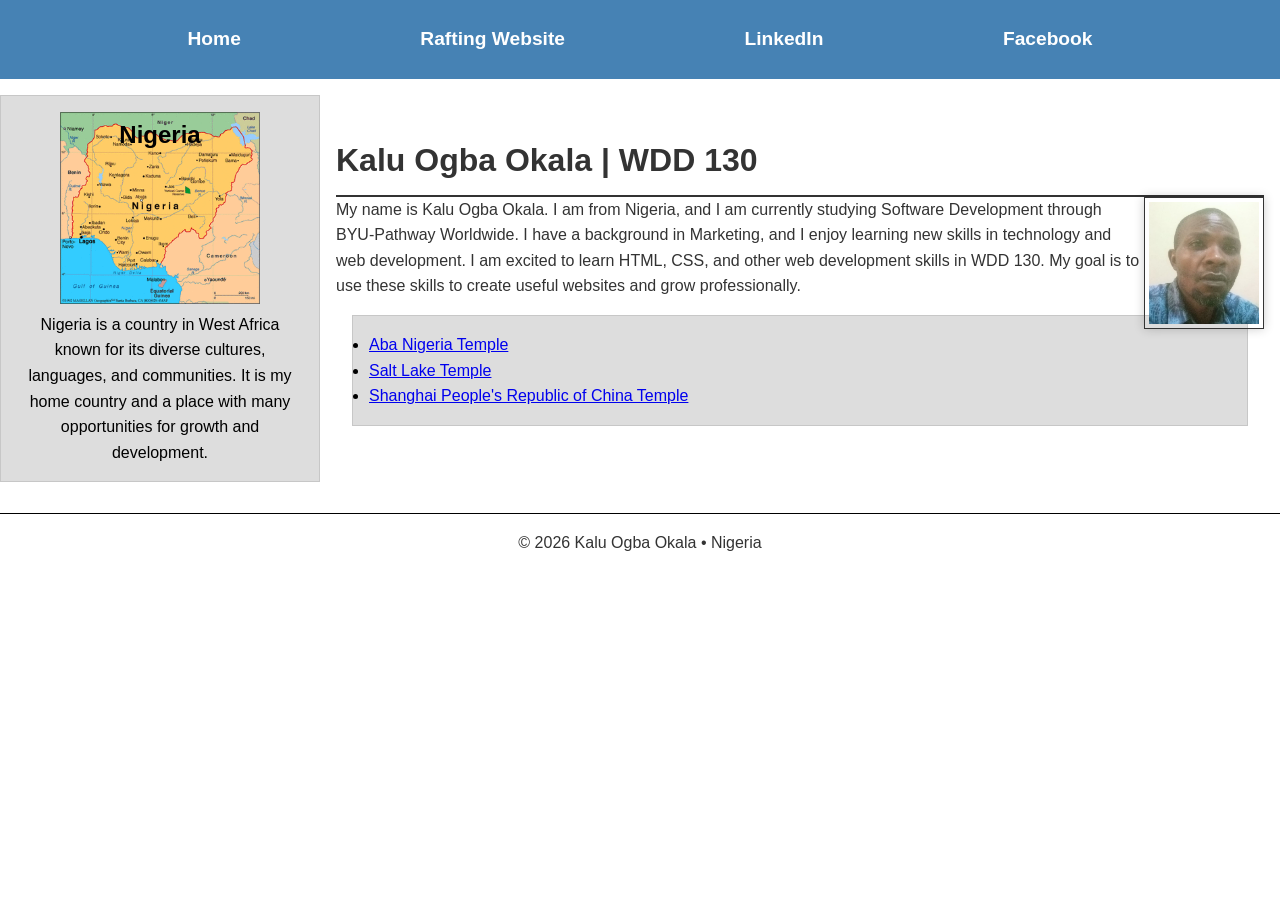
<file: index.html>
<!-- 14th September, 2026 -->
<!DOCTYPE html>
<html lang="en-US">

<head>
    <meta charset="utf-8">
    <meta name="viewport" content="width=device-width, initial-scale=1.0">
    <title>Kalu Ogba Okala | WDD 130</title>

    <meta name="description"
      content="Kalu Ogba Okala's WDD 130 home page featuring web development, software development, and information about Nigeria.">
    <meta name="author" content="Kalu Ogba Okala">
    <link rel="stylesheet" href="styles/styles.css">
</head>

<body>
    <header>
        <nav>
            <a href="#">Home</a>
            <a href="wwr/">Rafting Website</a>
            <a href="https://linkedin.com" target="_blank" rel="noopener">LinkedIn</a>
            <a href="https://facebook.com" target="_blank" rel="noopener">Facebook</a>
        </nav>
    </header>

    <div class="grid">
        <main>
            <h1>Kalu Ogba Okala | WDD 130</h1>

            <img src="images/profile.jpeg" alt="Kalu Ogba Okala">

            <p>
                My name is Kalu Ogba Okala. I am from Nigeria, and I am currently studying
                Software Development through BYU-Pathway Worldwide. I have a background in
                Marketing, and I enjoy learning new skills in technology and web development.
                I am excited to learn HTML, CSS, and other web development skills in WDD 130.
                My goal is to use these skills to create useful websites and grow professionally.
            </p>

            <ul class="box">
                <li>
                    <a href="https://churchofjesuschristtemples.org/aba-nigeria-temple/"
                      target="_blank" rel="noopener">
                        Aba Nigeria Temple
                    </a>
                </li>

                <li>
                    <a href="https://churchofjesuschristtemples.org/salt-lake-temple/"
                      target="_blank" rel="noopener">
                        Salt Lake Temple
                    </a>
                </li>

                <li>
                    <a href="https://churchofjesuschristtemples.org/shanghai-people's-republic-of-china-temple/"
                      target="_blank" rel="noopener">
                        Shanghai People's Republic of China Temple
                    </a>
                </li>
            </ul>
        </main>

        <aside class="box">
            <h2>Nigeria</h2>
            <img src="images/nigeria.jpg" alt="Map or landscape of Nigeria">
            <p>
                Nigeria is a country in West Africa known for its diverse cultures, languages,
                and communities. It is my home country and a place with many opportunities for
                growth and development.
            </p>
        </aside>
    </div>

    <footer>
        <p>&copy; 2026 Kalu Ogba Okala &bull; Nigeria</p>
    </footer>
</body>

</html>
</file>
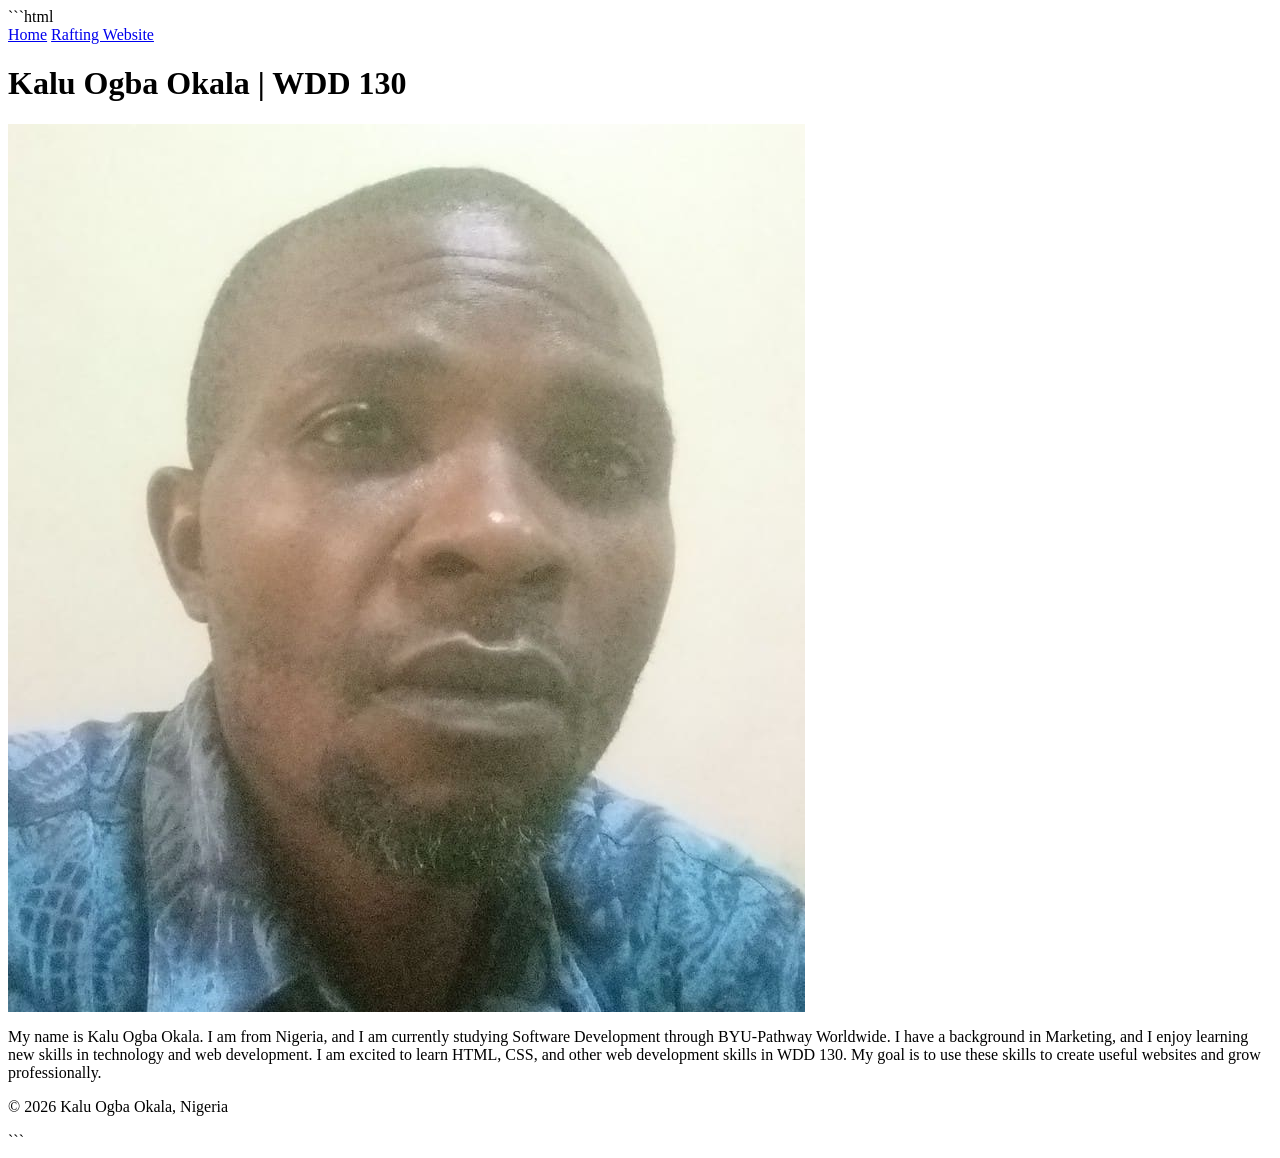
<file: week01/index.html>
```html
<!DOCTYPE html>
<html lang="en">

<head>
    <meta charset="UTF-8">
    <meta name="viewport" content="width=device-width, initial-scale=1.0">
    <title>Kalu Ogba Okala | WDD 130</title>
</head>

<body>
    <header>
        <nav>
            <a href="#">Home</a>
            <a href="wwr/">Rafting Website</a>
        </nav>
    </header>

    <main>
        <h1>Kalu Ogba Okala | WDD 130</h1>
        <img src="../images/profile.jpeg" alt="Kalu Ogba Okala">

        <p>
            My name is Kalu Ogba Okala. I am from Nigeria, and I am currently studying
            Software Development through BYU-Pathway Worldwide. I have a background in
            Marketing, and I enjoy learning new skills in technology and web development.
            I am excited to learn HTML, CSS, and other web development skills in WDD 130.
            My goal is to use these skills to create useful websites and grow professionally.
        </p>
    </main>

    <footer>
        <p>&copy; 2026 Kalu Ogba Okala, Nigeria</p>
    </footer>
</body>

</html>
```
</file>
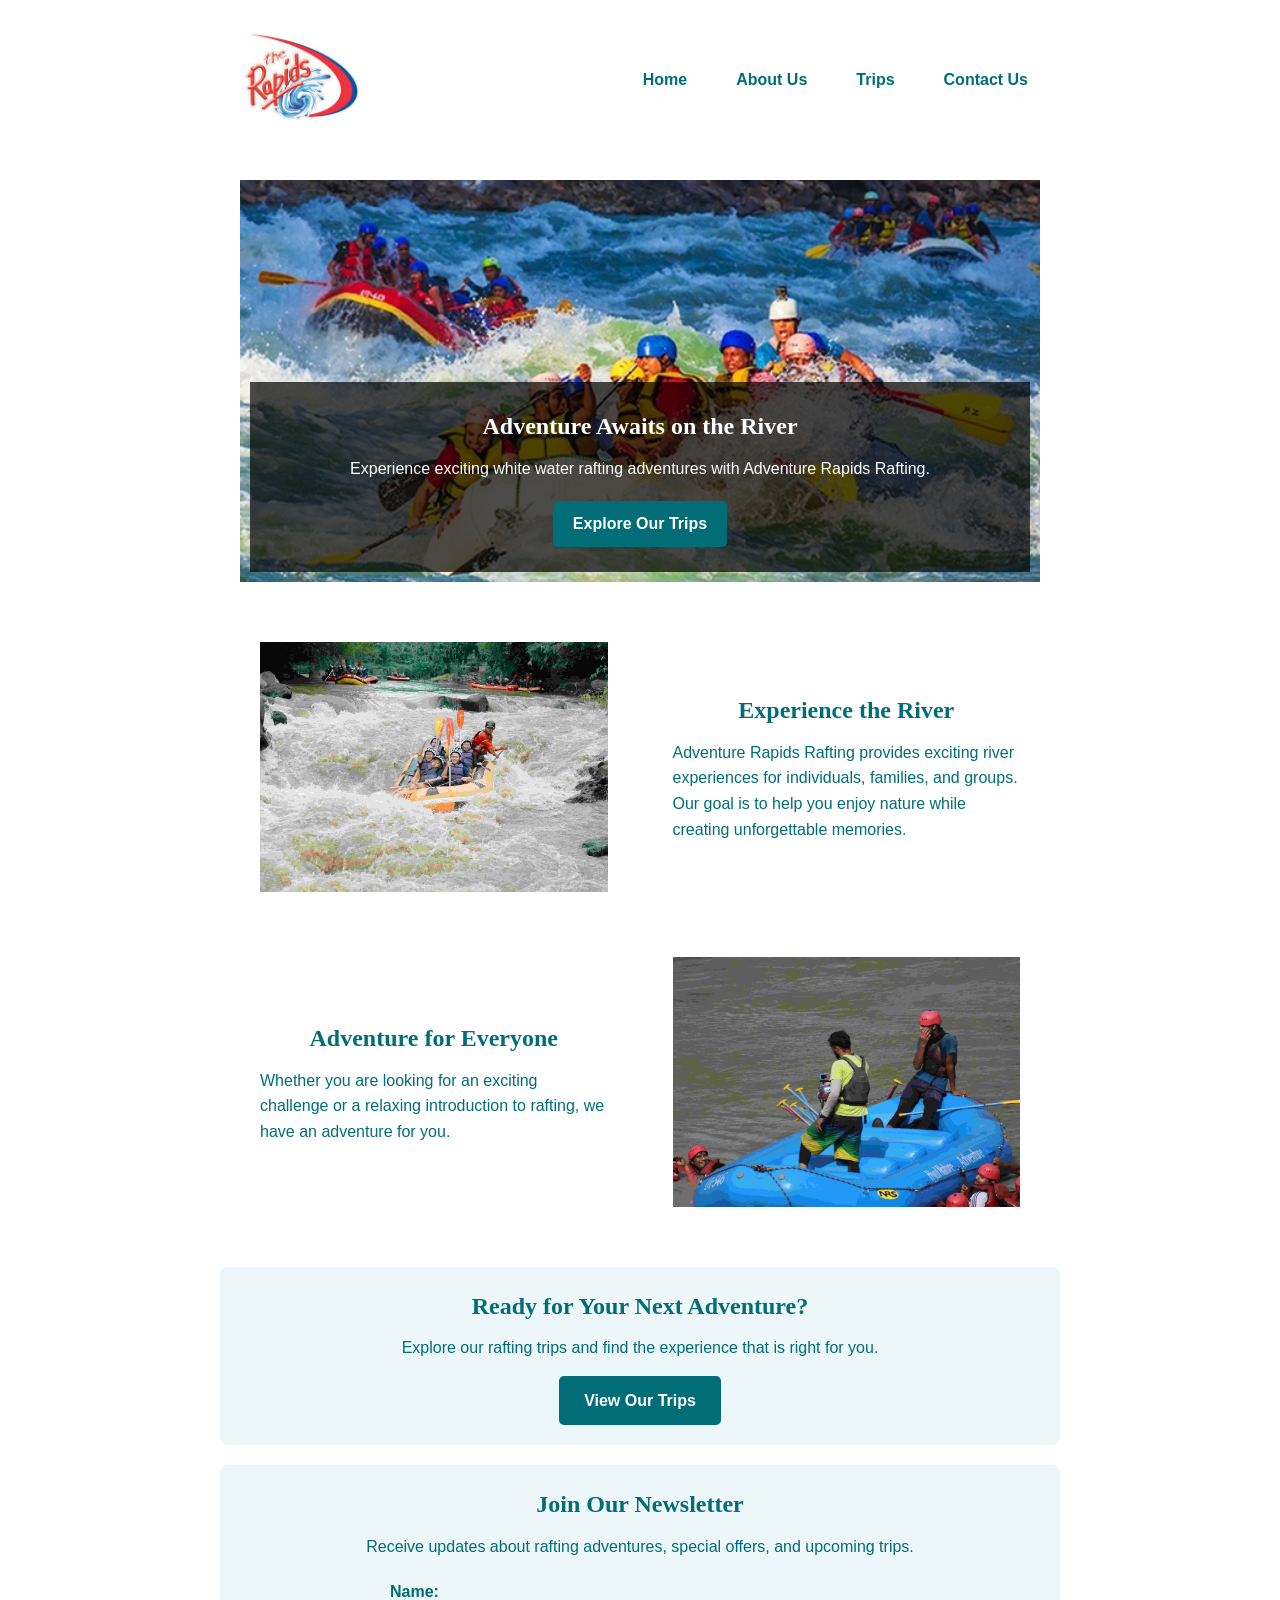
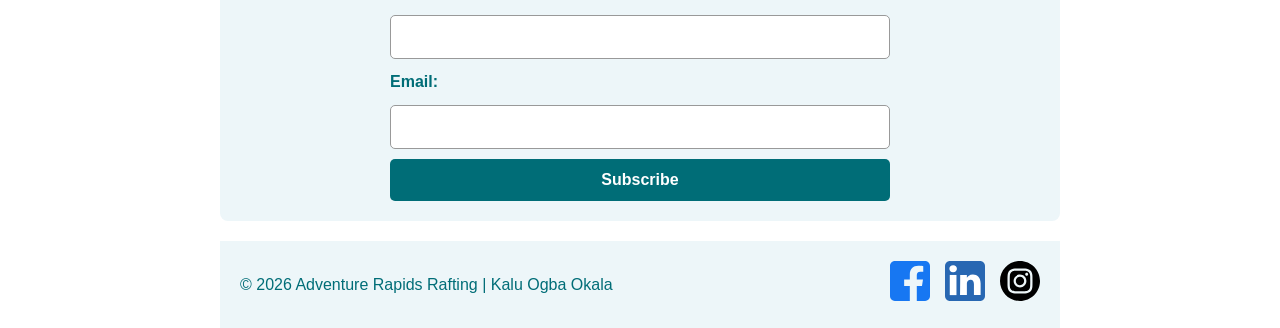
<file: wwr/index.html>
<!DOCTYPE html>
<html lang="en">

<head>
    <meta charset="UTF-8">
    <meta name="viewport" content="width=device-width, initial-scale=1.0">

    <meta name="description"
      content="Discover exciting white water rafting adventures with Adventure Rapids Rafting. Explore our trips and experience the river.">

    <meta name="author" content="Kalu Ogba Okala">

    <title>Adventure Rapids Rafting | Home</title>

    <link rel="stylesheet" href="styles/rafting.css">
</head>

<body>

    <header>
        <img src="images/rafting-logo.jpg" alt="Adventure Rapids Rafting logo">

        <nav>
            <ul>
                <li><a href="index.html">Home</a></li>
                <li><a href="about.html">About Us</a></li>
                <li><a href="trips.html">Trips</a></li>
                <li><a href="contact.html">Contact Us</a></li>
            </ul>
        </nav>
    </header>

    <main>

        <!-- HERO -->
        <section class="hero">

            <img src="images/rafting-hero.jpg" alt="White water rafting adventure on a river">

            <div class="hero-content">
                <h1>Adventure Awaits on the River</h1>

                <p>
                    Experience exciting white water rafting adventures
                    with Adventure Rapids Rafting.
                </p>

                <a href="trips.html">Explore Our Trips</a>
            </div>

        </section>


        <!-- PURPOSE / OFFERINGS -->
        <section class="home-grid">

            <div>
                <img src="images/rafting-family.jpg"
                  alt="Family enjoying a white water rafting adventure">
            </div>

            <div>
                <h2>Experience the River</h2>

                <p>
                    Adventure Rapids Rafting provides exciting river
                    experiences for individuals, families, and groups.
                    Our goal is to help you enjoy nature while creating
                    unforgettable memories.
                </p>
            </div>

            <div>
                <h2>Adventure for Everyone</h2>

                <p>
                    Whether you are looking for an exciting challenge
                    or a relaxing introduction to rafting, we have
                    an adventure for you.
                </p>
            </div>

            <div>
                <img src="images/rafting-adventure.jpg"
                  alt="Rafters navigating an exciting river adventure">
            </div>

        </section>


        <!-- CALL TO ACTION -->
        <section class="home-cta">

            <h2>Ready for Your Next Adventure?</h2>

            <p>
                Explore our rafting trips and find the experience
                that is right for you.
            </p>

            <a href="trips.html">View Our Trips</a>

        </section>


        <!-- NEWSLETTER -->
        <section class="newsletter">

            <h2>Join Our Newsletter</h2>

            <p>
                Receive updates about rafting adventures,
                special offers, and upcoming trips.
            </p>

            <form>

                <label for="newsletter-name">Name:</label>
                <input type="text" id="newsletter-name" name="name" required>

                <label for="newsletter-email">Email:</label>
                <input type="email" id="newsletter-email" name="email" required>

                <button type="submit">Subscribe</button>

            </form>

        </section>

    </main>


    <footer>

        <p>&copy; 2026 Adventure Rapids Rafting | Kalu Ogba Okala</p>

        <nav class="socialmedia">

            <a href="https://facebook.com">
                <img src="images/facebook.svg" alt="Facebook">
            </a>

            <a href="https://linkedin.com">
                <img src="images/linkedin.svg" alt="LinkedIn">
            </a>

            <a href="https://instagram.com">
                <img src="images/instagram.svg" alt="Instagram">
            </a>

        </nav>

    </footer>

</body>

</html>
</file>
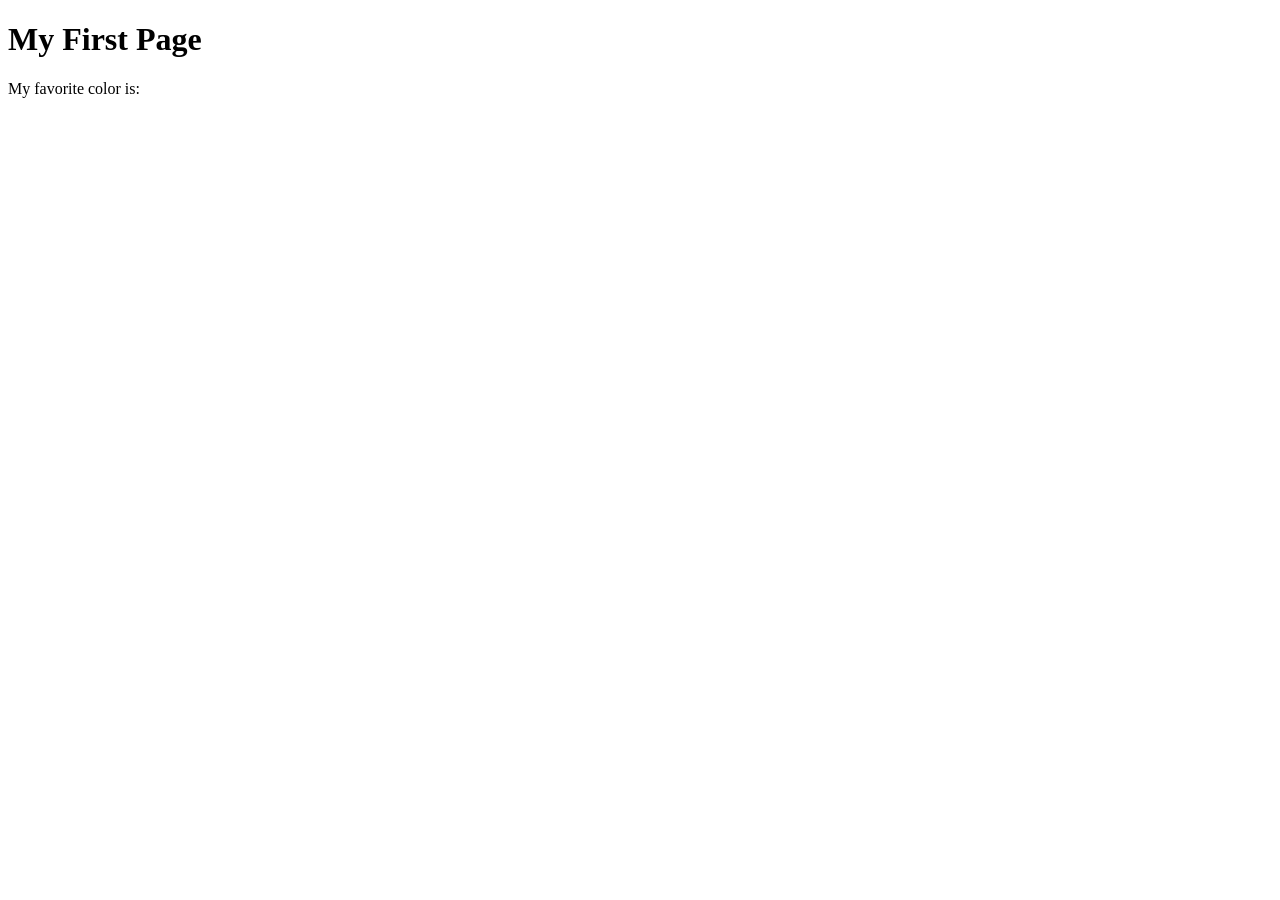
<file: week01/first-page.html>
<!DOCTYPE html>
<html lang="en">
<head>
    <meta charset="UTF-8">
    <meta name="viewport" content="width=device-width, initial-scale=1.0">
    <title>My First Page</title>
</head>
<body>
    <h1>My First Page</h1>
    <p>My favorite color is: </p>
</body>
</html>
</file>
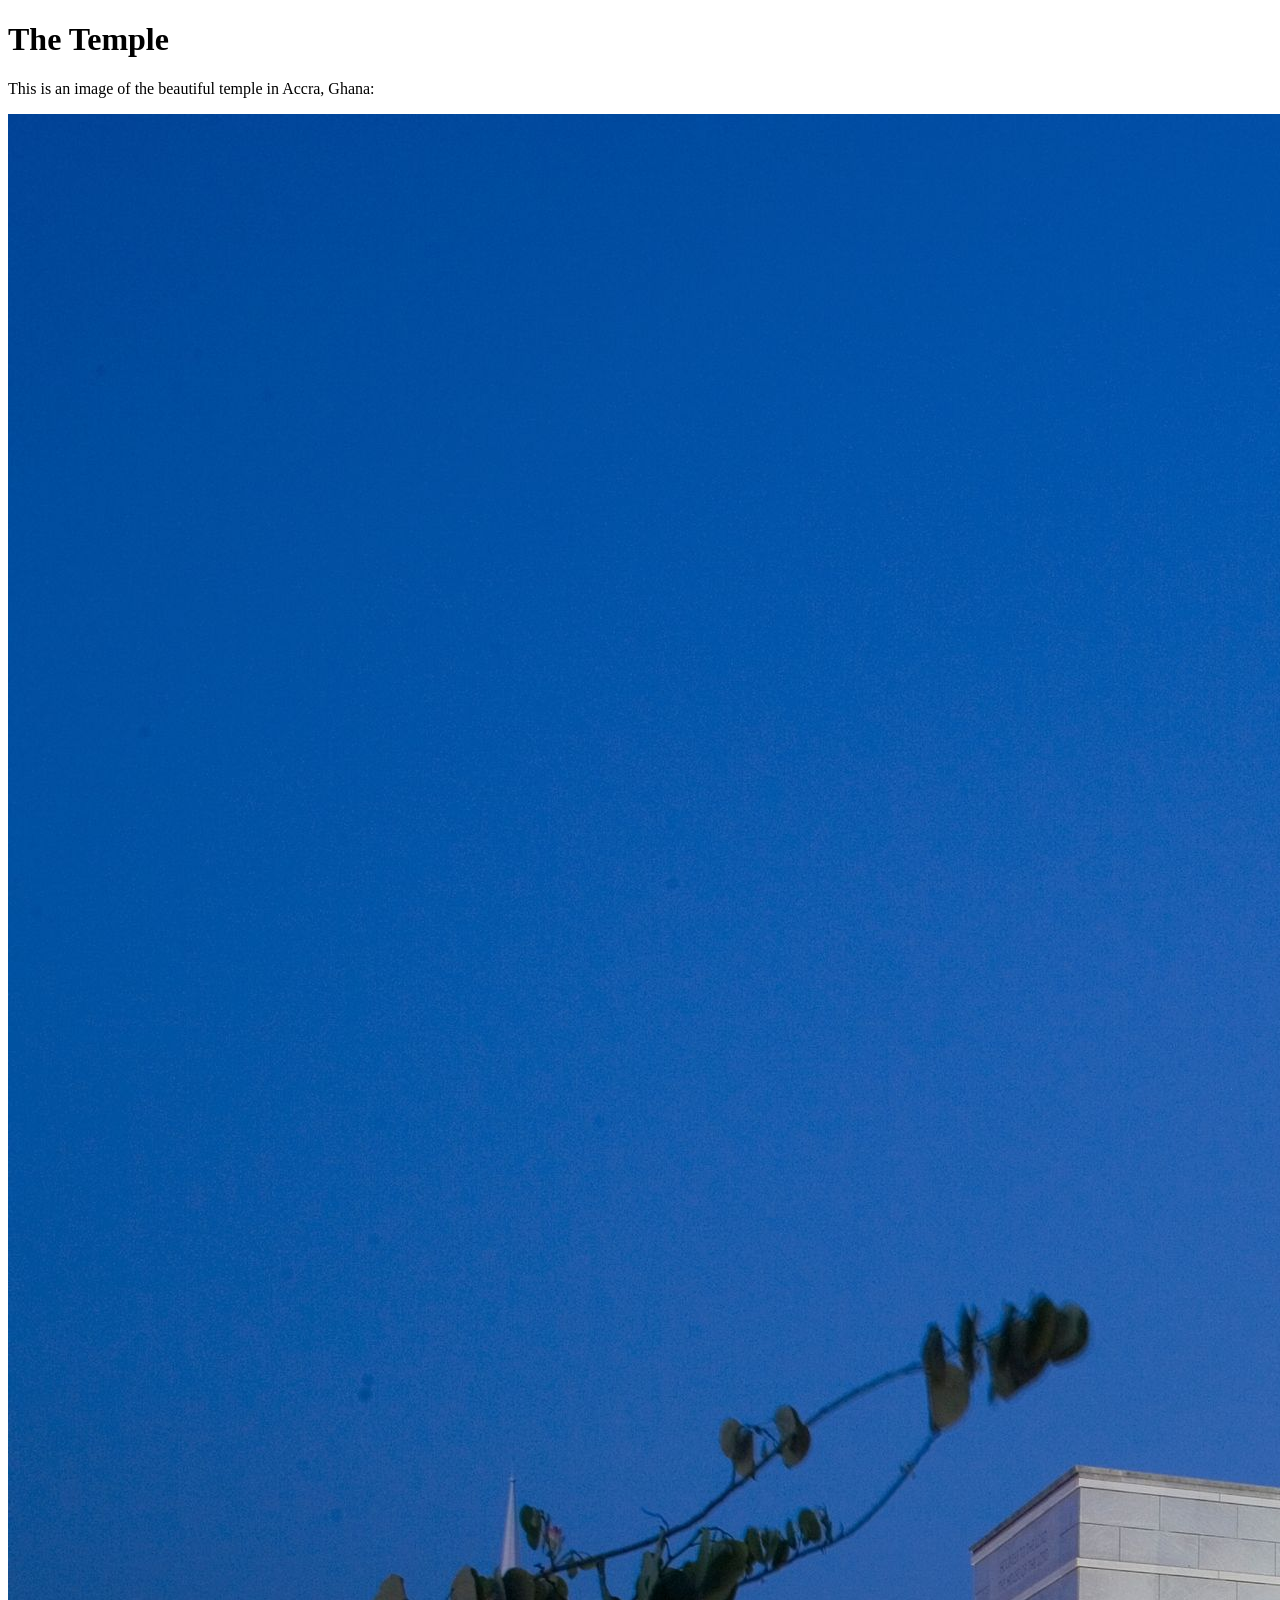
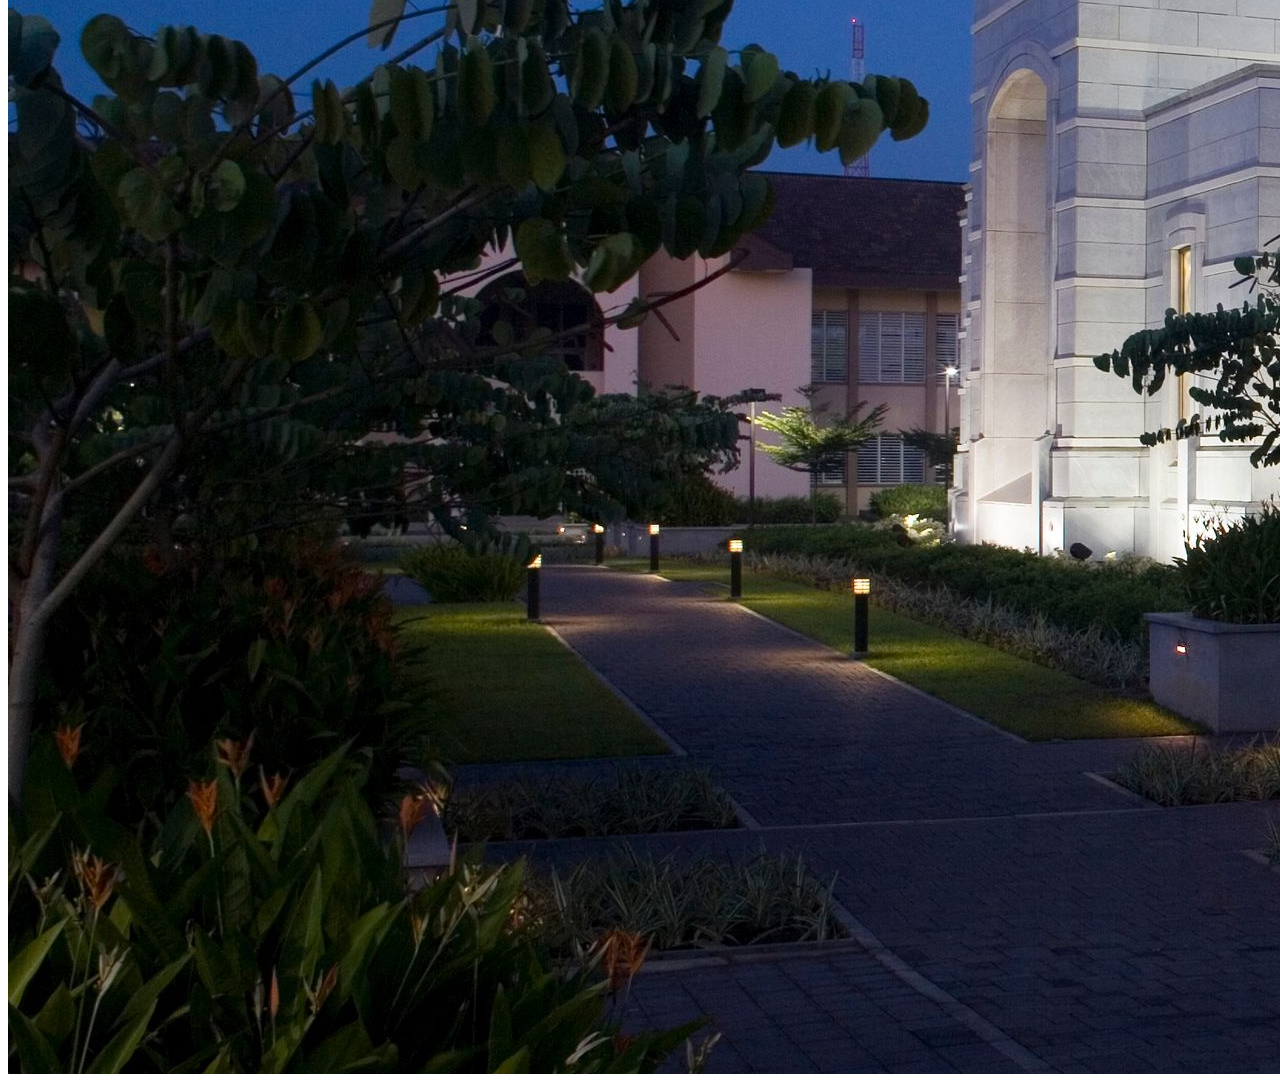
<file: week01/images.html>
<!DOCTYPE html>
<html lang="en">
<head>
    <meta charset="UTF-8">
    <meta name="viewport" content="width=device-width, initial-scale=1.0">
    <title>Temple Image</title>
</head>
<body>
    <h1>The Temple</h1>
    <p>This is an image of the beautiful temple in Accra, Ghana:</p>
    <img src="images/temple-large.jpeg" alt="The Accra Ghana Temple">
    
</body>
</html>
</file>
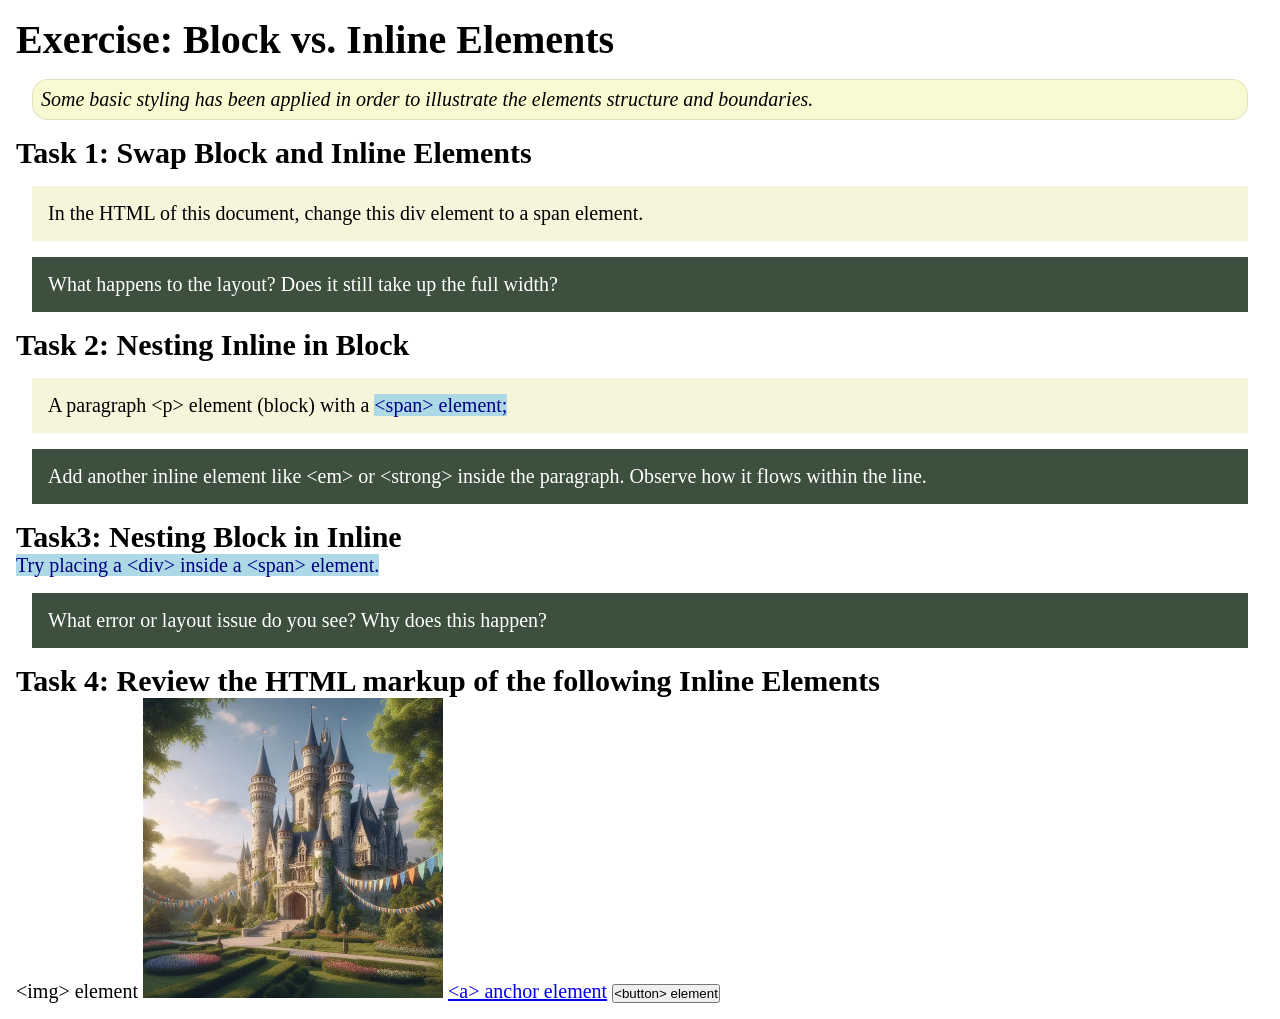
<file: week02/block-vs-inline.html>
<!DOCTYPE html>
<html lang="en">

<head>
    <meta charset="UTF-8">
    <meta name="viewport" content="width=device-width, initial-scale=1.0">
    <title>Exercise: Block vs. Inline Elements</title>
    <link rel="stylesheet" href="styles/block-vs-inline.css">
</head>

<body>
    <main>
        <h1>Exercise: Block vs. Inline Elements</h1>
        <p class="note">Some basic styling has been applied in order to illustrate the elements structure and
            boundaries.</p>

        <h2>Task 1: Swap Block and Inline Elements</h2>
        <div>In the HTML of this document, change this div element to a span element.</div>

        <p class="question">What happens to the layout? Does it still take up the full width?</p>

        <h2>Task 2: Nesting Inline in Block</h2>
        <p>A paragraph &lt;p&gt; element (block) with a <span>&lt;span&gt; element;</span></p>
        <p class="question">Add another inline element like &lt;em&gt; or &lt;strong&gt; inside the paragraph. Observe
            how it flows within the line.</p>

        <h2>Task3: Nesting Block in Inline</h2>
        <span>Try placing a &lt;div&gt; inside a &lt;span&gt; element.</span>
            <p class="question">What error or layout issue do you see? Why does this happen?</p>


            <h2>Task 4: Review the HTML markup of the following Inline Elements</h2>
        &lt;img&gt; element
        <img src="images/castle.webp" alt="placeholder image (images are inline)" width="300" height="300">
        <a href="https://churchofjesuschrist.org">&lt;a&gt; anchor element</a>
        <button type="button">&lt;button&gt; element</button>
    </main>
</body>

</html>
</file>
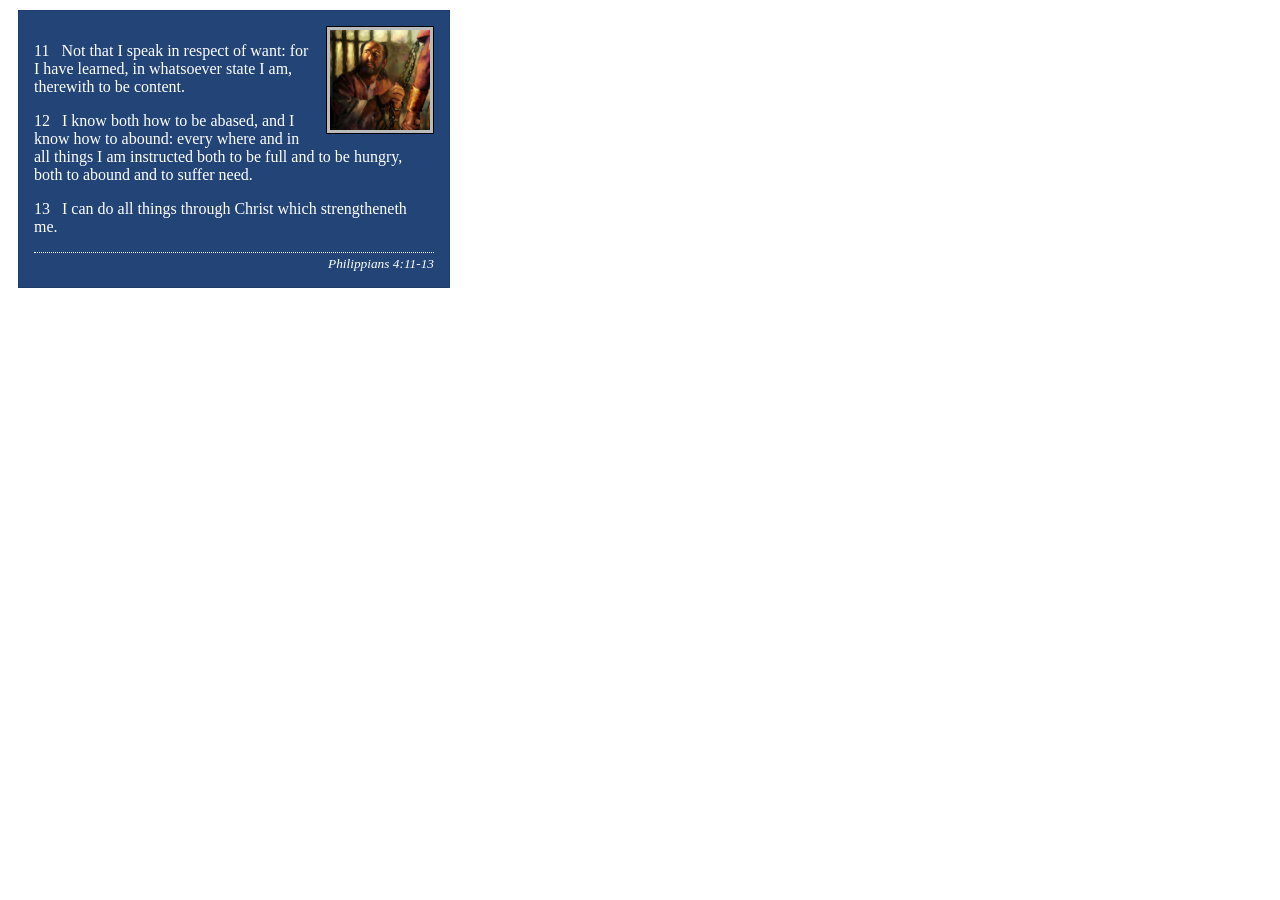
<file: week02/box-model-solution.html>
<!DOCTYPE html>
<html lang="en">
<head>
    <meta charset="UTF-8">
    <meta name="viewport" content="width=device-width, initial-scale=1.0">
    <title>Box Model Activity</title>
    <link rel="stylesheet" href="styles/box-model-solution.css">
</head>
<body>
    <main>
        <div class="callout">
            <img src="images/apostle-paul-imprisoned.webp" alt="Paul the Apostle - Imprisoned in Rome" width="200" height="200">
            <blockquote>
                <p>11 &nbsp; Not that I speak in respect of want: for I have learned, in whatsoever state I am, therewith to be content.</p>
                <p>12 &nbsp; I know both how to be abased, and I know how to abound: every where and in all things I am instructed both to be full and to be hungry, both to abound and to suffer need.</p>
                <p>13 &nbsp; I can do all things through Christ which strengtheneth me.</p>
            </blockquote>
            <cite>Philippians 4:11-13</cite>
        </div>
    </main>
</body>
</html>
</file>
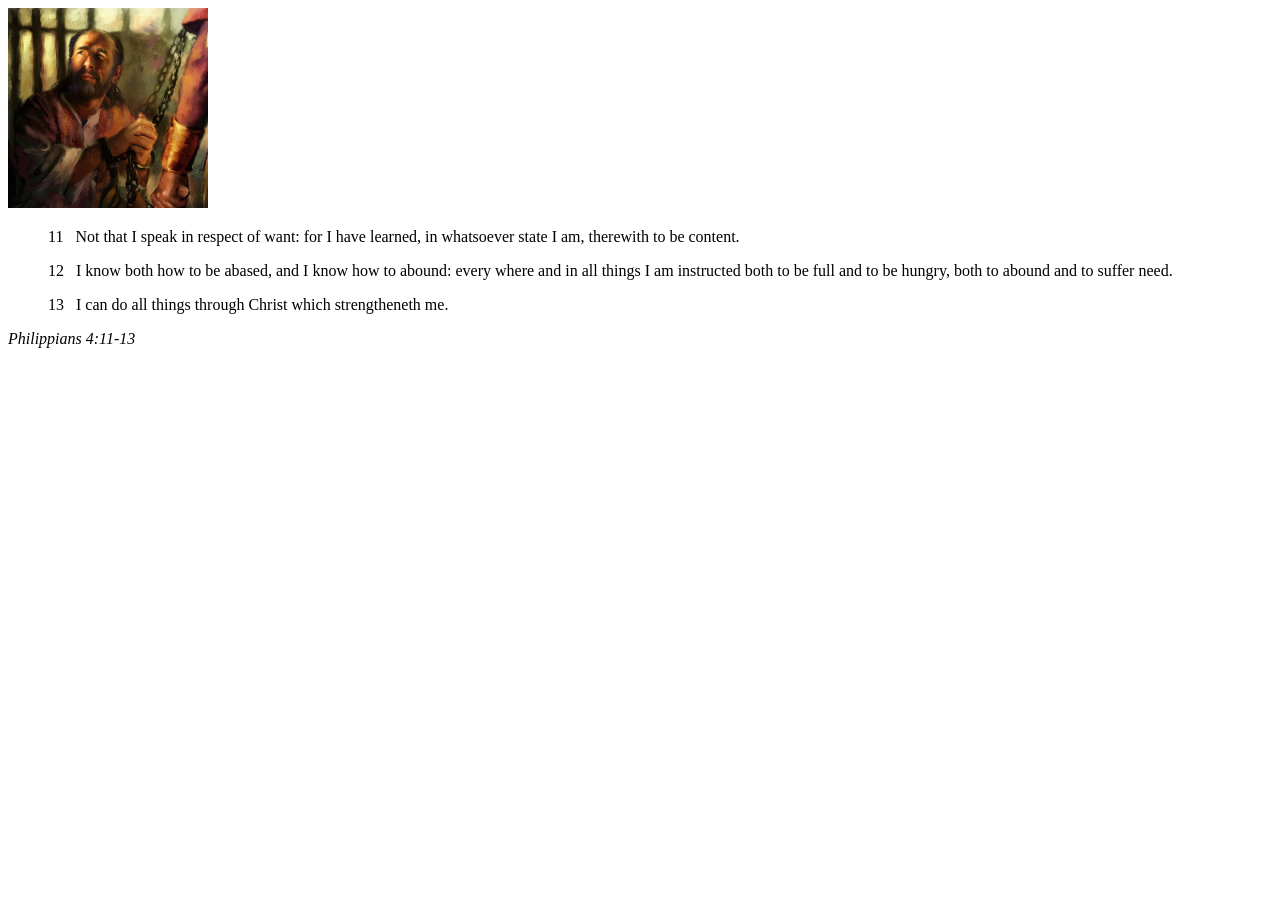
<file: week02/box-model.html>
<!DOCTYPE html>
<html lang="en">
<head>
    <meta charset="UTF-8">
    <meta name="viewport" content="width=device-width, initial-scale=1.0">
    <title>Box Model Activity</title>
</head>
<body>
    <main>
        <div class="callout">
            <img src="images/apostle-paul-imprisoned.webp" alt="Paul the Apostle - Imprisoned in Rome" width="200" height="200">
            <blockquote>
                <p>11 &nbsp; Not that I speak in respect of want: for I have learned, in whatsoever state I am, therewith to be content.</p>
                <p>12 &nbsp; I know both how to be abased, and I know how to abound: every where and in all things I am instructed both to be full and to be hungry, both to abound and to suffer need.</p>
                <p>13 &nbsp; I can do all things through Christ which strengtheneth me.</p>
            </blockquote>
            <cite>Philippians 4:11-13</cite>
        </div>
    </main>
</body>
</html>
</file>
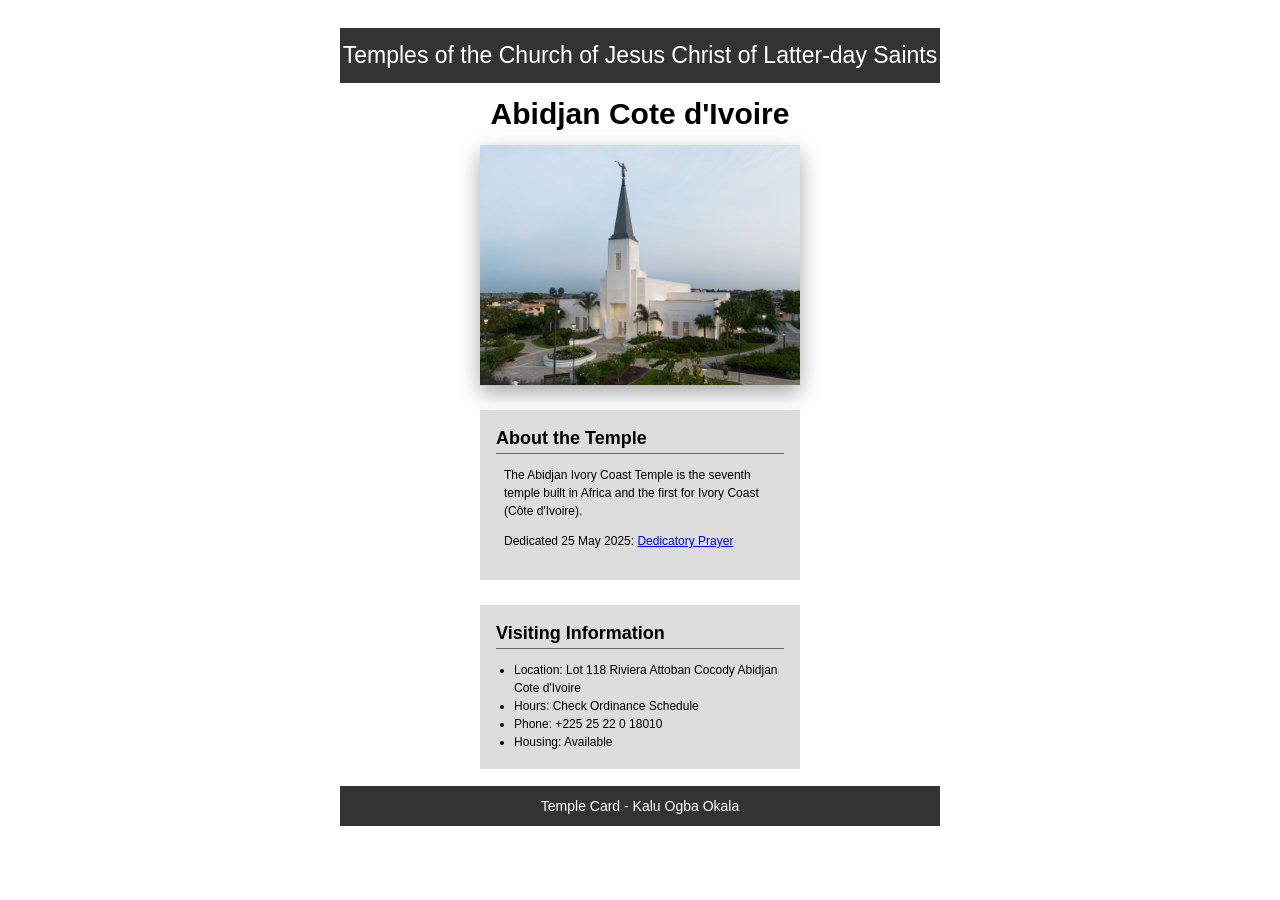
<file: week02/temple.html>
<!DOCTYPE html>
<html lang="en">

<head>
    <meta charset="UTF-8">
    <meta name="viewport" content="width=device-width, initial-scale=1.0">
    <title>Temple Card - Abidjan Cote d'Ivoire</title>
    <link rel="stylesheet" href="styles/temple.css">
</head>

<body>
    <header>
        <p>Temples of the Church of Jesus Christ of Latter-day Saints</p>
    </header>
    <main>
        <h1>Abidjan Cote d'Ivoire</h1>
        <picture>
            <img src="images/abidjan-ivory-coast.jpeg" alt="Abidjan Cote d'Ivoire Temple">
        </picture>
        <section>
            <h2>About the Temple</h2>
            <p>The Abidjan Ivory Coast Temple is the seventh temple built in Africa and the first
                for Ivory Coast (Côte
                d'Ivoire).</p>
            <p>Dedicated 25 May 2025: <a
                  href="https://www.churchofjesuschrist.org/temples/dedicatory-prayer/abidjan-ivory-coast-temple/2025-05-25?lang=eng"
                  target="_blank" rel="noopener noreferrer">Dedicatory Prayer</a></p>
        </section>
        <section>
            <h2>Visiting Information</h2>
            <ul>
                <li>Location: Lot 118 Riviera Attoban Cocody Abidjan Cote d'Ivoire</li>
                <li>Hours: Check Ordinance Schedule</li>
                <li>Phone: +225 25 22 0 18010</li>
                <li>Housing: Available</li>
            </ul>
        </section>
    </main>
    <footer>
        <p>Temple Card - Kalu Ogba Okala</p>
    </footer>
</body>

</html>
</file>
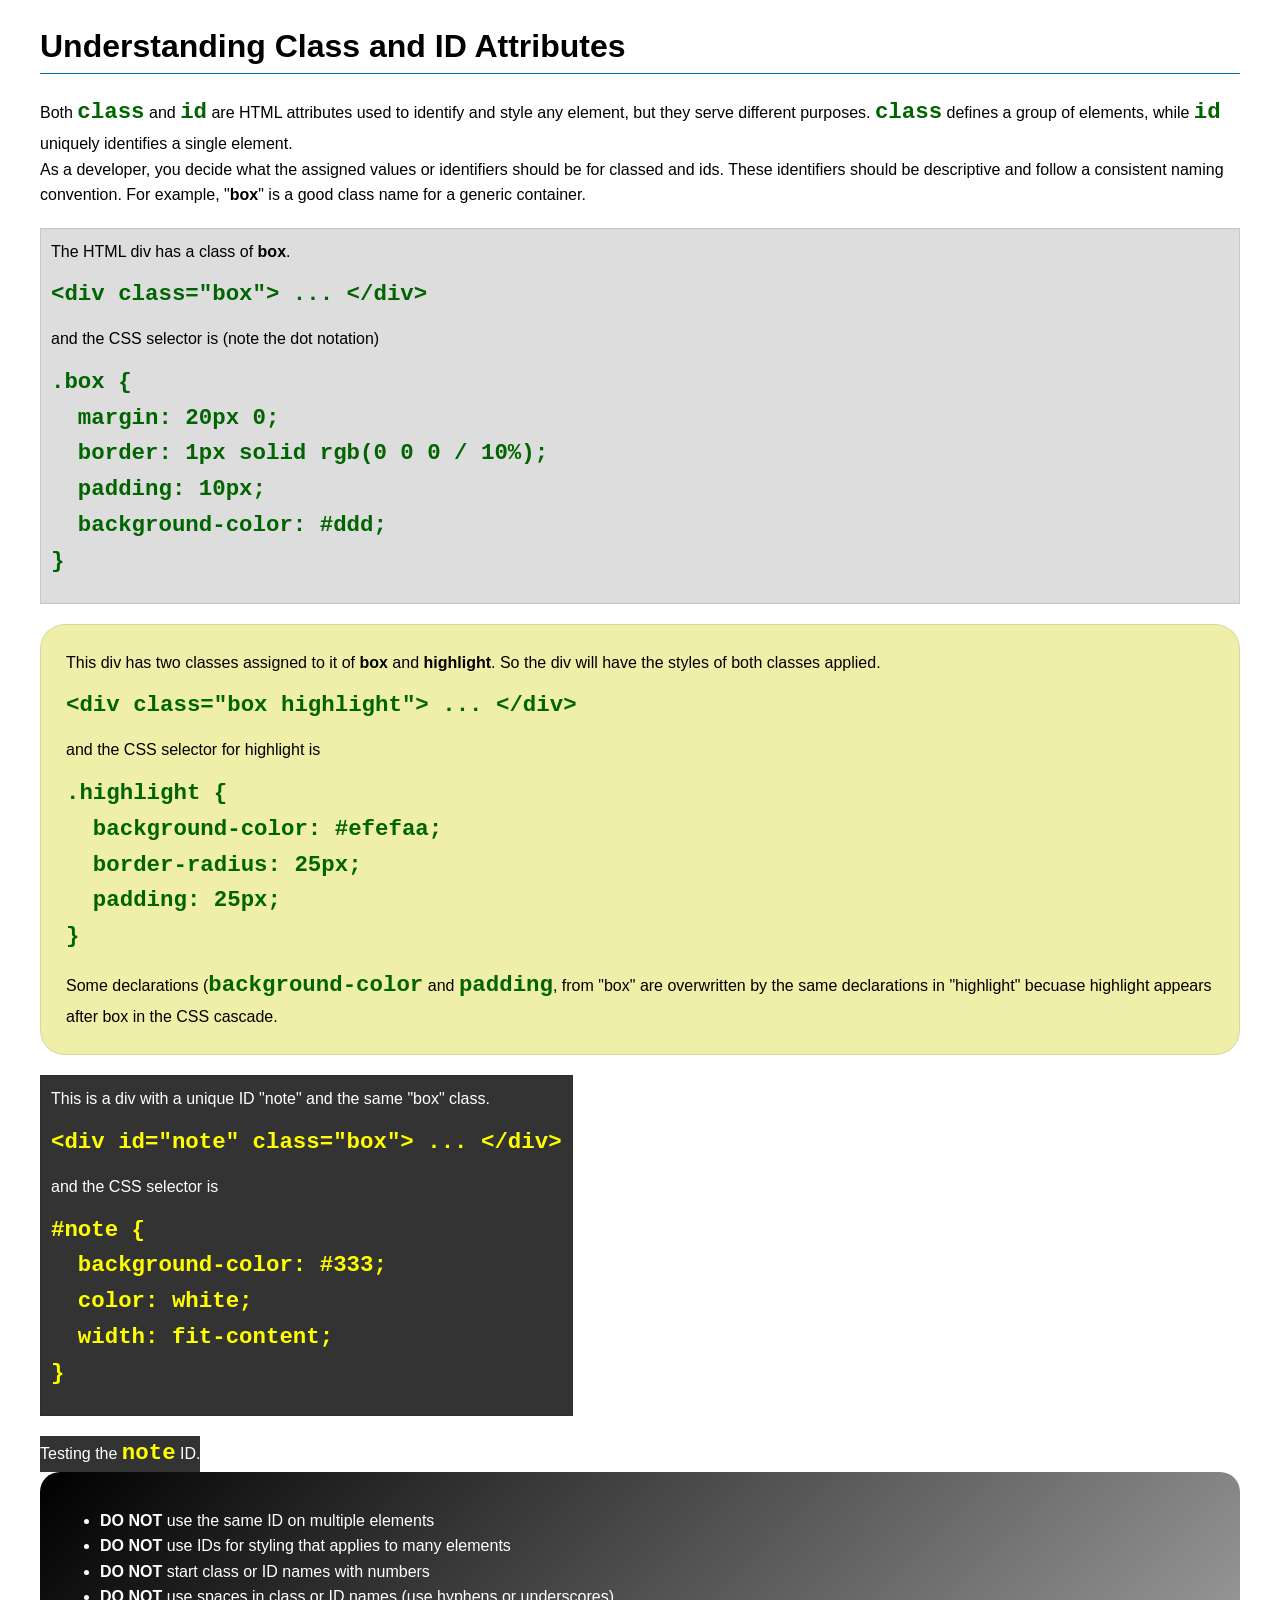
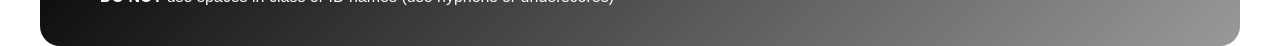
<file: week03/class-and-id.html>
<!DOCTYPE html>
<html lang="en">

<head>
    <meta charset="UTF-8">
    <meta name="viewport" content="width=device-width, initial-scale=1.0">
    <title>Class vs ID Attributes</title>
    <link rel="stylesheet" href="styles/class-and-id.css">
</head>

<body>
    <h1>Understanding Class and ID Attributes</h1>
    <p>Both <code>class</code> and <code>id</code> are HTML attributes used to identify and style any element, but they
        serve different purposes. <code>class</code> defines a group of elements, while <code>id</code> uniquely
        identifies a single element.</p>
    <p>As a developer, you decide what the assigned values or identifiers should be for classed and ids. These
        identifiers should be
        descriptive and follow a consistent naming convention. For example, "<strong>box</strong>" is a good class name
        for a generic container.</p>
    <div class="box">
        <p>The HTML div has a class of <strong>box</strong>.</p>
        <pre><code class="html">&lt;div class="box"&gt; ... &lt;/div&gt;</code></pre>
        and the CSS selector is (note the dot notation)
        <pre><code class="css">.box {
  margin: 20px 0;
  border: 1px solid rgb(0 0 0 / 10%);
  padding: 10px;
  background-color: #ddd; 
}</code></pre>
    </div>

    <div class="box highlight">
        <p>This div has two classes assigned to it of <strong>box</strong> and <strong>highlight</strong>. So the div
            will have the styles of both classes applied.</p>
        <pre><code class="html">&lt;div class="box highlight"&gt; ... &lt;/div&gt;</code></pre>
        and the CSS selector for highlight is
        <pre><code class="css">.highlight {
  background-color: #efefaa;
  border-radius: 25px;
  padding: 25px;
}</code></pre>
<p>Some declarations (<code>background-color</code> and <code>padding</code>, from "box" are overwritten by the same declarations in "highlight" becuase highlight appears after box in the CSS cascade.</p>
    </div>

    <div id="note" class="box">
        <p>This is a div with a unique ID "note" and the same "box" class.</p>
        <pre><code class="html">&lt;div id="note" class="box"&gt; ... &lt;/div&gt;</code></pre>
        and the CSS selector is
        <pre><code class="css">#note {
  background-color: #333;
  color: white;
  width: fit-content;
}</code></pre>
    </div>

    <div id="note">
        <p>Testing the <code>note</code> ID.</p>
    </div>

    <section id="best-practice">
        <ul>
            <li><strong>DO NOT</strong> use the same ID on multiple elements</li>
            <li><strong>DO NOT</strong> use IDs for styling that applies to many elements</li>
            <li><strong>DO NOT</strong> start class or ID names with numbers</li>
            <li><strong>DO NOT</strong> use spaces in class or ID names (use hyphens or underscores)</li>
        </ul>
    </section>




</body>

</html>
</file>
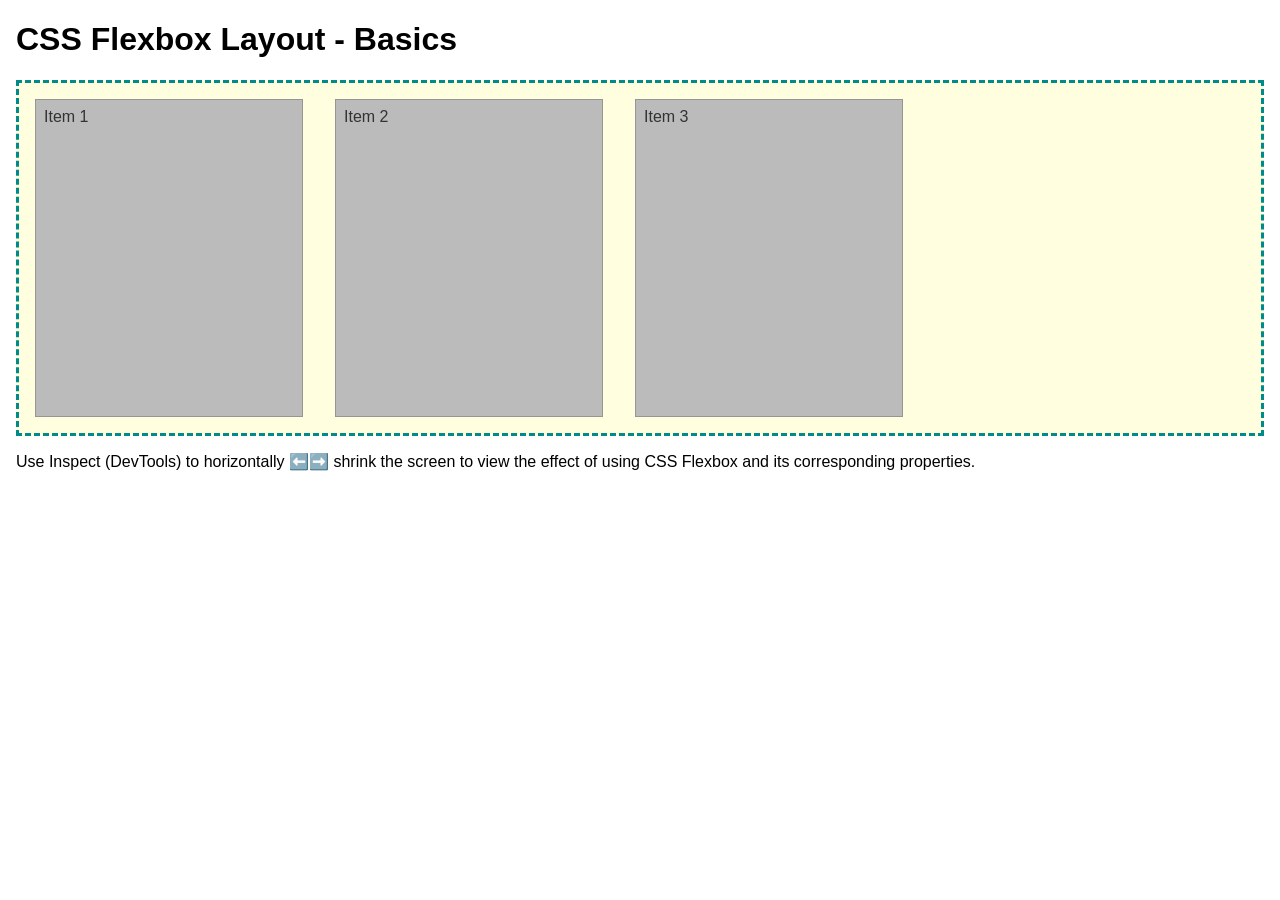
<file: week04/flexbox-layout.html>
<!DOCTYPE html>
<html lang="en">
<head>
    <meta charset="UTF-8">
    <meta name="viewport" content="width=device-width, initial-scale=1.0">
    <title>CSS Flexbox Layout - Basics</title>
    <link rel="stylesheet" href="styles/flexbox.css">
</head>
<body>
    <main>
        <h1>CSS Flexbox Layout - Basics</h1>
        <div class="flex-container">
            <div class="flex-item item1">Item 1</div>
            <div class="flex-item item2">Item 2</div>
            <div class="flex-item item3">Item 3</div>
        </div>
        <p>Use Inspect (DevTools) to horizontally ⬅️➡️ shrink the screen to view the effect of using CSS Flexbox and its corresponding properties.</p>
    </main>
</body>
</html>
</file>
<file: styles/styles.css>
* {
    margin: 0;
    padding: 0;
    box-sizing: border-box;
}

body {
    font-family: Arial, Helvetica, sans-serif;
    color: #333;
    line-height: 1.6;
}

/* PAGE WIDTH */

header,
.grid,
footer {
    max-width: 840;
    margin: 0 auto;
}

/* NAVIGATION */

nav {
    background-color: steelblue;
    padding: 1rem;
    display: flex;
    justify-content: space-evenly;
    align-items: center;
}

nav a {
    display: block;
    padding: 0.5rem;
    text-decoration: none;
    font-size: 1.2rem;
    font-weight: 700;
    color: #fff;
}

nav a:hover {
    color: #333;
    background-color: #fff;
}

/* HEADING */

h1 {
    color: #333;
    border-bottom: 2px solid #333;
    padding-bottom: 0.5rem;
}

/* GRID LAYOUT */

.grid {
    display: grid;
    align-items: center;
}

/* MAIN */

main {
    grid-column: 2 / 3;
    margin: 1rem;
}

main img {
    width: 120px;
    height: auto;
    border: 1px solid #333;
    padding: 4px;
    box-shadow: 0 0 10px rgb(0 0 0 / 0.2);
    float: right;
}

/* ASIDE */

aside {
    width: 20rem;
    text-align: center;
    position: relative;
    grid-column: 1 / 2;
    grid-row: 1 / 2;
}

aside.box {
    margin: 1rem auto;
}

aside h2 {
    position: absolute;
    top: 20px;
    left: 50%;
    transform: translateX(-50%);
}

aside img {
    width: 200px;
    height: auto;
}

/* PARAGRAPHS */

p {
    padding: 0;
}

/* BOX */

.box {
    margin: 1rem;
    border: 1px solid rgb(0 0 0 / 10%);
    padding: 1rem;
    background-color: #ddd;
    color: #000;
}

/* FOOTER */

footer {
    margin-top: 15px;
    border-top: 1px solid #000;
    text-align: center;
    padding: 1rem;
}
</file>
<file: wwr/styles/rafting.css>
:root {
    --primary-color: #006d77;
    --accent1-color: #edf6f9;

    --heading-font: Georgia, "Times New Roman", serif;
    --body-font: Arial, Helvetica, sans-serif;
}

/* UNIVERSAL RESET */
* {
    margin: 0;
    padding: 0;
    box-sizing: border-box;
}

/* BODY */
body {
    font-family: var(--body-font);
    color: var(--primary-color);
    background-color: white;
    line-height: 1.6;
}

header,
main,
footer {
    width: 100%;
    max-width: 840px;
    margin: 0 auto;
}

/* HEADINGS */
h1,
h2 {
    font-family: var(--heading-font);
    color: var(--primary-color);
}

/* HEADER */

header {
    display: grid;
    grid-template-columns: 150px 1fr;
    align-items: center;
    padding: 20px;
}

/* LOGO */

header > img {
    width: 120px;
    height: auto;
}

/* NAVIGATION */

header nav ul {
    display: flex;
    justify-content: flex-end;
    list-style: none;
    gap: 25px;
}

header nav a {
    color: var(--primary-color);
    text-decoration: none;
    font-weight: bold;
    padding: 10px 12px;
    display: block;
}

/* NAVIGATION HOVER */

header nav a:hover {
    color: white;
    background-color: var(--primary-color);
    border-radius: 5px;
}

/* HERO SECTION */

.hero {
    position: relative;
}

.hero > img {
    display: block;
    width: 100%;
    height: auto;
}

/* HERO TITLE */

.hero h1 {
    position: absolute;
    top: 20px;
    width: 100%;
    padding: 16px;
    text-align: center;
    opacity: 0.8;
    background-color: var(--primary-color);
    color: white;
}

/* HERO ARTICLE */

.hero article {
    position: absolute;
    bottom: 20px;
    left: 20px;
    right: 20px;
    background-color: rgba(0, 0, 0, 0.6);
    color: white;
    padding: 20px;
}

/* CLIENT IMAGE */

.hero article img {
    float: right;
    width: 125px;
    margin: 0 0 10px 10px;
    border: 3px solid white;
}

/* HISTORY SECTION */

section {
    padding: 20px;
}

section h2 {
    margin-bottom: 10px;
    text-align: center;
}

.history {
    display: grid;
    grid-template-columns: 1fr 1fr 1fr;
    gap: 20px;
    align-items: center;
}

.history h2 {
    grid-column: 1 / 4;
}

.history img {
    width: 100%;
    height: auto;
}

/* ADVENTURES SECTION */

.adventures h2 {
    text-align: center;
    margin-bottom: 20px;
}

.adventure-gallery {
    display: grid;
    grid-template-columns: repeat(5, 1fr);
    gap: 10px;
}

.adventure-gallery figure {
    margin: 0;
    text-align: center;
}

.adventure-gallery img {
    width: 100%;
    height: 120px;
    object-fit: cover;
}

.adventure-gallery figcaption {
    font-weight: bold;
    padding: 5px;
}

/* FOOTER */

footer {
    margin-top: 20px;
    padding: 20px;
    background-color: var(--accent1-color);
    display: flex;
    justify-content: space-between;
    align-items: center;
}

footer .socialmedia {
    display: flex;
    justify-content: flex-end;
    align-items: center;
    gap: 15px;
    margin-left: auto;
}

footer .socialmedia img {
    width: 40px;
    height: 40px;
}

/* SOCIAL MEDIA */

.socialmedia {
    display: flex;
    justify-content: flex-end;
    gap: 15px;
}

.socialmedia img {
    width: 30px;
    height: 30px;
}

.socialmedia a {
    text-decoration: none;
}

/* CONTACT PAGE */

.company-details {
    display: grid;
    grid-template-columns: 1fr 1fr;
    gap: 30px;
    align-items: start;
}

.company-details iframe {
    width: 100%;
    height: 300px;
    border: 0;
}

.employees {
    display: flex;
    justify-content: space-between;
    gap: 20px;
    flex-wrap: wrap;
}

.employees figure {
    flex: 1 1 200px;
    text-align: center;
}

.employees img {
    width: 100%;
    max-width: 200px;
    height: 200px;
    object-fit: cover;
}

.employees figcaption {
    font-weight: bold;
    padding: 10px;
}

/* CONTACT FORM */

.contact-form {
    background-color: var(--accent1-color);
    margin-top: 20px;
    padding: 35px;
    border-radius: 8px;
}

.contact-form h2 {
    margin-bottom: 25px;
    text-align: center;
}

.contact-form form {
    max-width: 600px;
    margin: 0 auto;
    display: grid;
    gap: 12px;
}

.contact-form label {
    font-weight: bold;
    margin-top: 5px;
}

.contact-form input[type="text"],
.contact-form input[type="email"],
.contact-form textarea {
    width: 100%;
    padding: 12px;
    border: 1px solid #999;
    border-radius: 5px;
    font-family: var(--body-font);
    font-size: 1rem;
    background-color: white;
}

.contact-form textarea {
    resize: vertical;
}

.contact-form fieldset {
    margin: 15px 0;
    padding: 18px;
    border: 1px solid var(--primary-color);
    border-radius: 5px;
    background-color: white;
}

.contact-form legend {
    font-weight: bold;
    padding: 0 8px;
}

.contact-form fieldset label {
    display: block;
    margin: 10px 0;
    font-weight: normal;
}

.contact-form fieldset input[type="radio"] {
    width: auto;
    margin-right: 8px;
}

.contact-form input[type="checkbox"] {
    width: auto;
    margin-right: 8px;
}

.contact-form button {
    width: 100%;
    padding: 14px;
    margin-top: 10px;
    background-color: var(--primary-color);
    color: white;
    border: none;
    border-radius: 5px;
    font-size: 1.05rem;
    font-weight: bold;
    cursor: pointer;
}

.contact-form button:hover {
    opacity: 0.85;
}

/* HOME PAGE HERO CONTENT */

.hero-content {
    position: absolute;
    bottom: 30px;
    left: 30px;
    right: 30px;
    text-align: center;
    color: white;
    background-color: rgba(0, 0, 0, 0.6);
    padding: 20px;
}

.hero-content h1 {
    color: white;
}

.hero-content a {
    display: inline-block;
    margin-top: 10px;
    padding: 10px 20px;
    background-color: var(--primary-color);
    color: white;
    text-decoration: none;
    font-weight: bold;
}

/* CONTACT PAGE LAYOUT */

.contact-info {
    text-align: center;
}

.contact-info h1 {
    margin-bottom: 15px;
}

.company-address {
    text-align: center;
    margin-bottom: 10px;
}

.company-address h2 {
    margin-bottom: 8px;
}

.company-address p {
    margin: 2px 0;
}

/* MAP AND CONTACT FORM */

.contact-layout {
    display: grid;
    grid-template-columns: 1fr 1fr;
    gap: 30px;
    align-items: stretch;
}

.map,
.contact-layout .contact-form {
    width: 100%;
    min-height: 500px;
}

.map {
    padding: 25px;
    background-color: var(--accent1-color);
    border-radius: 8px;
}

.map h2 {
    margin-bottom: 15px;
}

.map iframe {
    display: block;
    width: 100%;
    height: 400px;
    border: 0;
}

.contact-layout .contact-form {
    margin-top: 0;
    padding: 25px;
}

/* EMPLOYEE TEAM */

.employees {
    margin-top: 20px;
    padding: 25px;
    background-color: var(--accent1-color);
    border: 1px solid #ccc;
    border-radius: 8px;
}

.employees > h2 {
    text-align: center;
    margin-bottom: 25px;
}

.employee-list {
    display: grid;
    grid-template-columns: repeat(3, 1fr);
    gap: 25px;
}

.employee-list figure {
    margin: 0;
    text-align: center;
}

.employee-list img {
    width: 160px;
    height: 160px;
    object-fit: cover;
    display: block;
    margin: 0 auto 15px;
}

.employee-list figcaption {
    font-weight: bold;
    line-height: 1.4;
}

/* FOOTER */

footer {
    display: flex;
    justify-content: space-between;
    align-items: center;
}

footer .socialmedia {
    display: flex;
    justify-content: flex-end;
    align-items: center;
    gap: 15px;
    margin-left: auto;
}

footer .socialmedia img {
    width: 40px;
    height: 40px;
}

/* HOME PAGE */

/* Home page content grid */
.home-grid {
    display: grid;
    grid-template-columns: 1fr 1fr;
    gap: 25px;
    align-items: center;
}

.home-grid > div {
    padding: 20px;
}

.home-grid img {
    width: 100%;
    height: 250px;
    object-fit: cover;
    display: block;
}

.home-grid h2 {
    margin-bottom: 10px;
}

/* Home page call to action */
.home-cta {
    text-align: center;
    background-color: var(--accent1-color);
    margin-top: 20px;
    border-radius: 8px;
}

.home-cta h2 {
    margin-bottom: 10px;
}

.home-cta p {
    margin-bottom: 15px;
}

.home-cta a {
    display: inline-block;
    padding: 12px 25px;
    background-color: var(--primary-color);
    color: white;
    text-decoration: none;
    font-weight: bold;
    border-radius: 5px;
}

.home-cta a:hover {
    opacity: 0.85;
}

/* Newsletter */
.newsletter {
    margin-top: 20px;
    background-color: var(--accent1-color);
    border-radius: 8px;
}

.newsletter h2 {
    margin-bottom: 10px;
}

.newsletter p {
    text-align: center;
    margin-bottom: 20px;
}

.newsletter form {
    max-width: 500px;
    margin: 0 auto;
    display: grid;
    gap: 10px;
}

.newsletter label {
    font-weight: bold;
}

.newsletter input {
    width: 100%;
    padding: 12px;
    border: 1px solid #999;
    border-radius: 5px;
    font-family: var(--body-font);
    font-size: 1rem;
}

.newsletter button {
    padding: 12px;
    background-color: var(--primary-color);
    color: white;
    border: none;
    border-radius: 5px;
    font-size: 1rem;
    font-weight: bold;
    cursor: pointer;
}

.newsletter button:hover {
    opacity: 0.85;
}

/* HOME HERO TEXT FIX */

.hero-content {
    position: absolute;
    bottom: 30px;
    left: 30px;
    right: 30px;
    text-align: center;
    color: white;
    background-color: rgba(0, 0, 0, 0.7);
    padding: 25px;
}

.hero-content h1 {
    position: static;
    width: auto;
    padding: 0;
    margin-bottom: 10px;
    background-color: transparent;
    color: white;
    opacity: 1;
}

.hero-content p {
    color: white;
    margin-bottom: 10px;
}

.hero-content a {
    display: inline-block;
    padding: 10px 20px;
    background-color: var(--primary-color);
    color: white;
    text-decoration: none;
    font-weight: bold;
    border-radius: 5px;
}

.hero-content a:hover {
    opacity: 0.85;
}

/* TRIPS PAGE INTRO */

.trips-intro {
    text-align: center;
    background-color: var(--accent1-color);
    border-radius: 8px;
}

.trips-intro h1 {
    margin-bottom: 10px;
}

.trips-intro p {
    max-width: 650px;
    margin: 0 auto 20px;
}

.trips-intro a {
    display: inline-block;
    padding: 12px 20px;
    background-color: var(--primary-color);
    color: white;
    text-decoration: none;
    font-weight: bold;
    border-radius: 5px;
}

.trips-intro a:hover {
    opacity: 0.85;
}

/* TRIP CARDS */

.trips {
    display: grid;
    grid-template-columns: repeat(3, 1fr);
    gap: 20px;
}

.trips article {
    background-color: var(--accent1-color);
    padding: 15px;
    border-radius: 8px;
}

.trips article img {
    width: 100%;
    height: 180px;
    object-fit: cover;
    display: block;
}

.trips article h2 {
    margin: 15px 0 10px;
}

.trips article p {
    margin-bottom: 10px;
}

/* TRIP TABLE */

.trip-table {
    margin-top: 20px;
}

.trip-table h2 {
    margin-bottom: 15px;
}

.trip-table table {
    width: 100%;
    border-collapse: collapse;
}

.trip-table th,
.trip-table td {
    border: 1px solid #999;
    padding: 12px;
    text-align: left;
}

.trip-table th {
    background-color: var(--primary-color);
    color: white;
}

.trip-table tr:nth-child(even) {
    background-color: var(--accent1-color);
}

/* TRIPS CALL TO ACTION */

.trips-cta {
    margin-top: 20px;
    text-align: center;
    background-color: var(--accent1-color);
    border-radius: 8px;
}

.trips-cta p {
    margin-bottom: 15px;
}

.trips-cta a {
    display: inline-block;
    padding: 12px 25px;
    background-color: var(--primary-color);
    color: white;
    text-decoration: none;
    font-weight: bold;
    border-radius: 5px;
}

.trips-cta a:hover {
    opacity: 0.85;
}

.team {
    text-align: center;
    margin: 2rem auto;
    padding: 1rem;
}

.team h2 {
    text-align: center;
    margin-bottom: 1.5rem;
}

.team-members {
    display: grid;
    grid-template-columns: repeat(3, 1fr);
    gap: 1.5rem;
    max-width: 1000px;
    margin: 0 auto;
}

.team-members figure {
    margin: 0;
}

.team-members img {
    width: 100%;
    max-width: 280px;
    height: 220px;
    object-fit: cover;
}

.team-members figcaption {
    margin-top: 0.75rem;
    font-weight: bold;
}

.trip {
    display: flex;
    align-items: center;
    gap: 2rem;
    margin: 2rem auto;
    max-width: 1000px;
    padding: 1rem;
}

.trip img {
    width: 40%;
    height: 250px;
    object-fit: cover;
}

.trip-info {
    flex: 1;
}

/* RESPONSIVE TRIPS PAGE */

@media screen and (max-width: 700px) {
    .trips {
        grid-template-columns: 1fr;
    }

    .trip-table {
        overflow-x: auto;
    }

    header {
        grid-template-columns: 1fr;
        justify-items: center;
        gap: 15px;
    }

    header nav ul {
        justify-content: center;
        flex-wrap: wrap;
        gap: 8px;
    }

    .trip-table th,
    .trip-table td {
        padding: 8px;
    }
}
</file>
<file: week02/styles/block-vs-inline.css>
* {
    margin: 0;
    padding: 0;
}

body {
    font-size: 20px;
    margin: 1rem;
}

p,
div {
    background-color: beige;
    margin: 1rem;
    padding: 1rem;
}

span {
    color: navy;
    background-color: lightblue;
}

code {
    margin: 0;
    padding: 0;
    color: green;
    font-size: 1.2rem;
}

.note {
    font-style: italic;
    background-color: lightgoldenrodyellow;
    border-radius: 1rem;
    border: 1px solid rgb(0 0 0 / 10%);
    margin: 1rem;
    padding: .5rem;
}

.question {
    background-color: #3d503d;
    color: #fff;
}
</file>
<file: week02/styles/box-model-solution.css>
.callout {
    max-width: 400px;
    margin: 10px;
    border: 1px solid rgba(0, 0, 0, .1);
    padding: 15px;
    background-color: #247;
    color: #fff;
}

.callout img {
    float: right;
    margin: 0 0 10px 15px;
    border: 1px solid #000;
    padding: 3px;
    background-color: #bbb;
    width: 100px;
    height: auto;

}

blockquote {
    margin: 0;
}

cite {
    display: block;
    border-top: 1px dotted #fff;
    padding-top: 3px;
    text-align: right;
    font-size: smaller;
}
</file>
<file: week02/styles/temple.css>
body {
    font-family: Arial, sans-serif;
    margin: 0;
    padding: 28px 0;
    background-color: white;
}

header,
footer {
    width: 600px;
    margin: 0 auto;
    background-color: #333;
    color: white;
    text-align: center;
}

header {
    padding: 14px 0;
}

header p {
    margin: 0;
    font-size: 23px;
}

main {
    width: 320px;
    margin: 14px auto 17px;
}

h1 {
    text-align: center;
    font-size: 30px;
    margin: 0 0 14px;
}

picture img {
    display: block;
    width: 320px;
    height: auto;
    box-shadow: 0 8px 20px rgba(0, 0, 0, 0.35);
}

section {
    background-color: #ddd;
    padding: 18px 16px;
    margin-top: 25px;
}

h2 {
    font-size: 18px;
    margin: 0 0 12px;
    padding-bottom: 4px;
    border-bottom: 1px solid #666;
}

section p,
section li {
    font-size: 12px;
    line-height: 1.5;
}

section p {
    margin: 0 8px 12px;
}

ul {
    margin: 0;
    padding-left: 18px;
}

footer {
    padding: 12px 0;
}

footer p {
    margin: 0;
    font-size: 14px;
}
</file>
<file: week03/styles/class-and-id.css>
body {
    font-family: Arial, sans-serif;
    line-height: 1.6;
    margin: 0;
    padding: 0 40px;
}

h1 {
    border-bottom: 1px solid rgb(0 110 182);
    padding-bottom: 0;
}



p {
    margin: 0;
}

code {
    color: darkgreen;
    font-weight: 700;
    font-size: 1.4rem;
}

/* Class examples - can be reused */

.box {
    margin: 20px 0;
    border: 1px solid rgb(0 0 0 / 10%);
    padding: 10px;
    background-color: #ddd; /* this is shorthand for #dddddd */
}

.highlight {
    background-color: #efefaa;
    border-radius: 25px;
    padding: 25px;
}

/* ID examples - should be unique */

#note {
    background-color: #333;
    color: white;
    width: fit-content;
}

#note code {
    color: yellow;
}

#best-practice {
    background: linear-gradient(135deg, #000 0%, #999 100%);
    color: white;
    border-radius: 20px;
    padding: 20px
}
</file>
<file: week04/styles/flexbox.css>
body {
    font-family: Helvetica, Arial, sans-serif;
    margin: 1rem;
}

.flex-container {
    border: 3px dashed darkcyan;
    background-color: lightyellow;
    display: flex;
    flex-wrap: wrap;
}

.flex-item {
    width: 250px;
    margin: 1rem;
    border: 1px solid rgb(0 0 0 / 20%);
    padding: 0.5rem;
    background-color: #bbb;
    color: #333;
}

.item1 {
    min-height: 100px;
}

.item2 {
    min-height: 200px;
}

.item3 {
    min-height: 300px;
}
</file>
